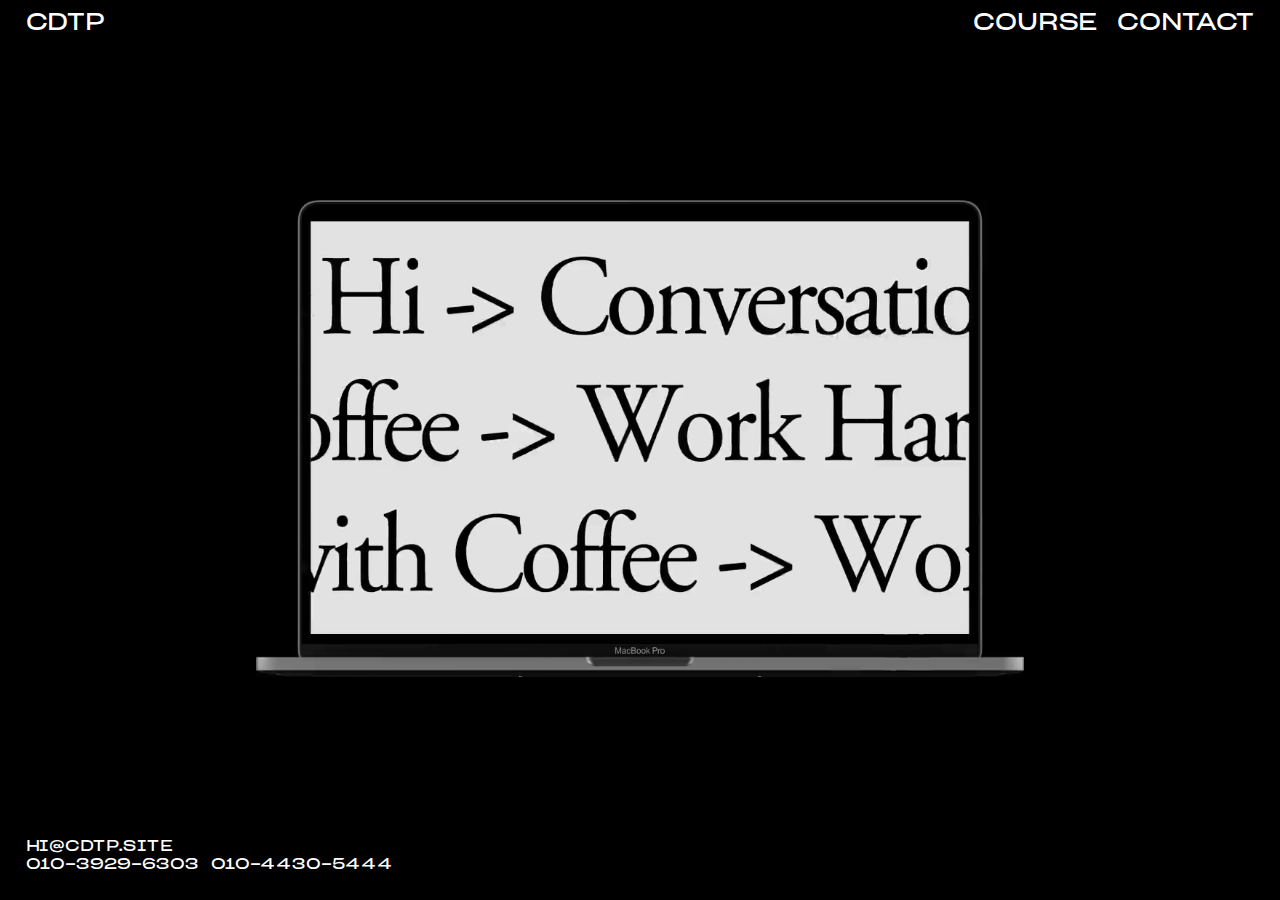
<file: contact.html>
<!DOCTYPE html>
<html lang="ko">

<head>
    <meta charset="UTF-8">
    <meta http-equiv="X-UA-Compatible" content="IE=edge">
    <meta name="viewport" content="width=device-width,initial-scale=1.0">
    <meta name="keywords" content="그래픽 디자인 과외,그래픽 디자인, 브랜딩, 브랜딩 과외, 모션, 모션 과외, 유학, 유학 미술, 유학 과외, ui/ux과외, 타이포그래피, 로고, 디자인, visual identity, design, motion graphics, animation, branding, graphic design, photography, art direction, advertising, editorial design, web design, digital campaigns, strategy, logo design">
    <meta name="description" content="CDTP는 서울에서 그래픽 디자인을 가르치는 그래픽 디자인 팀입니다.">
    <title>CDTP</title>
    <!--icon-->
    <link rel="icon" sizes="32x32" type="image/png" href="../images/favicon3_01.png">
    <link rel="icon" sizes="180x180" type="image/png" href="../images/favicon_01.png">
    <link rel="icon" sizes="192x192" type="image/png" href="../images/favicon2_01.png">
    <!--css-->
    <link href="css/style.css" rel="stylesheet">
    <script defer type="text/javascript" src="https://www.google-analytics.com/analytics.js"></script>
    <!--scripts-->
    <script defer src="https://ajax.googleapis.com/ajax/libs/jquery/3.5.1/jquery.min.js"></script>

</head>

<body>
    <header>
        <ul class="nav">
            <div>
                <li class="nav__logo">
                    <a href="index.html">CDTP</a>
                </li>
            </div>
            <div class="nav__right">
                <li>
                    <a href="course.html">
                        COURSE
                    </a>
                </li>
                <li>
                    <a href="contact.html">
                        CONTACT
                    </a>
                </li>
            </div>
        </ul>
    </header>

    <section class="landing_vid_container">
        <video class="landing_vid" autoplay playsinline loop="loop" muted="muted">
            <source src="assets/new__vid3.mp4" type="video/mp4">
            <source src="assets/new__vid3.mp4" type="video/ogg"> 
                Your browser does not support the video tag.
        </video>
    </section>

    <footer class="landing_words_container">
        <div class="landing_words">
            <a href="mailto:hi@cdtp.site"> hi@cdtp.SITE</a><br>
            <div>010-3929-6303 &nbsp;&nbsp;010-4430-5444</div>
        </div>
    </footer>

    <script defer src="https://www.googletagmanager.com/gtag/js?id=UA-132753072-1"></script>
    <script>
        window.dataLayer = window.dataLayer || [];

        function gtag() {
            dataLayer.push(arguments);
        }
        gtag('js', new Date());
        gtag('config', 'UA-132753072-1');
    </script>

</body>

</html>
</file>
<file: css/style.css>
@import "reset.css";
@import "media.css";

/*English*/


/*Korean*/

@font-face {
    font-family: 'GothicA1';
    src: url('../fonts/GothicA1-Black.woff') format('woff');
    font-family: 'SharpGrotesk';
    src: url('../fonts/SharpGroteskUltExpBook.woff2') format('woff2'), url('../fonts/SharpGroteskUltExpBook.woff') format('woff')
}

::-webkit-scrollbar {
    display: none;
}


/*link styles*/

a {
    text-decoration: none;
    color: white;
    -webkit-text-stroke: 0 black;
}

a:hover {
    color: dimgrey;
}


/********** GLOBAL TYPOGRAPHY **********/

::selection {
    color: dimgrey;
}

.grid__8 button1 p en:hover {
    cursor: pointer;
}

.grid__11 button2 p en:hover {
    cursor: pointer;
}

.grid__14 button3 p en:hover {
    cursor: pointer;
}

body {
    display: flex;
    flex-direction: column;
    justify-content: space-between;
    font-family: "SharpGrotesk", "GothicA1", sans-serif;
    font-size: 3vw;
    -webkit-font-smoothing: antialiased;
    -moz-osx-font-smoothing: grayscale;
    text-transform: uppercase;
    line-height: .8em;
    vertical-align: text-bottom;
    width: 100vw;
    height: calc(100%);
    background-color: black;
}

en {
    color: dimgrey;
}


/********** INDEX **********/


/*Nav*/

.nav {
    color: white;
    display: flex;
    justify-content: space-between;
    background-color: black;
    padding-left: 1%;
    padding-right: 1%;
    padding-top: 1vh;
    font-size: 0.6em;
}

.nav__right {
    display: flex;
}

.nav__right li {
    margin-left: 20px;
}


/*Landing-Vid*/

.landing_vid_container {
    height: 100%;
    display: flex;
    justify-content: center;
    align-items: center;
}

.landing_vid {
    width: 100%;
}


/*Landing-Words*/

.landing_words_container {
    color: white;
    margin: 0 2%;
    margin-bottom: 2%;
}

.landing_words {
    font-size: 0.4em;
    line-height: 97%;
}


/********** COURSE **********/

.course_description {
    padding-top: 4em;
    width: 96%;
    line-height: 1.2em;
    font-size: 0.4em;
    /*text-align: center;*/
    /*width: 900px;*/
    margin: 0 auto;
    color: white;
    padding-bottom: 1.5%;
    margin-left: 2%;
    margin-right: 2%;
}

.course__vid1 {
    width: 100%;
}

.course__vid2 {
    width: 40%;
    height: 50%;
}

.grid_wrap {
    display: grid;
    grid-template-columns: 1fr 1fr 1fr 1fr 1fr 1fr 1fr;
}

.grid__1 {
    grid-column-start: 2;
    grid-column-end: 6;
}

.grid__2 {
    grid-column-start: 2;
    grid-column-end: 6;
}

.grid__3 {
    grid-column-start: 2;
    grid-column-end: 6;
    padding-top: 20px;
}

.grid__4 {
    grid-column-start: 2;
    grid-column-end: 5;
    padding-top: 35px;
}

.grid__5 {
    grid-column-start: 2;
    grid-column-end: 6;
}

.grid__6 {
    grid-column-start: 2;
    grid-column-end: 6;
    display: flex;
    height: calc(100%);
    justify-content: center;
    position: relative;
    margin-top: 80px;
    margin-bottom: 80px;
}

.grid__7 {
    grid-column-start: 2;
    grid-column-end: 6;
}

.grid__8 {
    grid-column-start: 2;
    grid-column-end: 6;
}

.grid__9 {
    grid-column-start: 2;
    grid-column-end: 6;
}

.grid__10 {
    grid-column-start: 2;
    grid-column-end: 6;
}

.grid__11 {
    grid-column-start: 2;
    grid-column-end: 6;
}

.grid__12 {
    grid-column-start: 2;
    grid-column-end: 6;
}

.grid__13 {
    grid-column-start: 2;
    grid-column-end: 6;
}

.grid__14 {
    grid-column-start: 2;
    grid-column-end: 6;
}

.grid__15 {
    grid-column-start: 2;
    grid-column-end: 6;
}

.grid__16 {
    grid-column-start: 6;
    grid-column-end: 7;
    position: fixed;
    width: 10%;
    bottom: 2%;
    right: 2%;
}

.grid__16__vid {
    width: 8%;
    position: fixed;
    bottom: 2%;
    right: 1%;
}


/********** CONTACT **********/

.contact_vid_container {
    height: 80vh;
    width: 100vw;
    display: flex;
    justify-content: center;
    align-items: center;
}

.contact_vid {
    position: relative;
    top: 4%;
    width: 100%;
}

.contact_words_container {
    color: white;
    position: fixed;
    bottom: 1%;
    margin-left: 2%;
    margin-right: 2%;
}

.contact_words {
    font-size: 0.4em;
    line-height: 97%;
}
</file>
